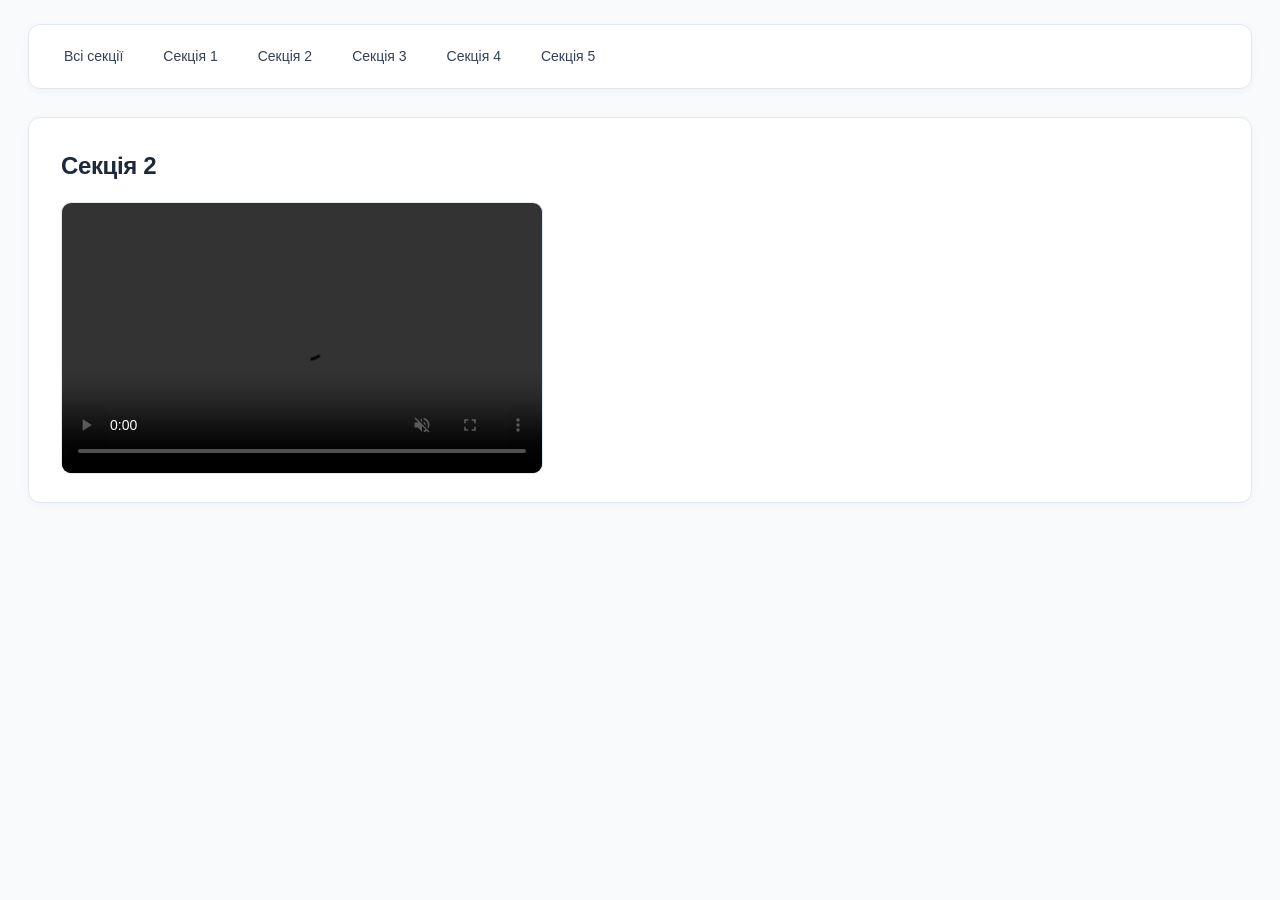
<file: section2/section2.html>
<!DOCTYPE html>
<html lang="uk">
<head>
    <meta charset="UTF-8">
    <title>Секція 2</title>
    <link rel="stylesheet" href="../shared.css">
    <link rel="stylesheet" href="section2.css">
</head>
<body>
    <nav id="main-nav">
        <ul class="main-navigation">
            <li><a href="../index.html">Всі секції</a></li>
            <li><a href="../section1/section1.html">Секція 1</a></li>
            <li><a href="section2.html">Секція 2</a></li>
            <li><a href="../section3/section3.html">Секція 3</a></li>
            <li><a href="../section4/section4.html">Секція 4</a></li>
            <li><a href="../section5/section5.html">Секція 5</a></li>
        </ul>
    </nav>

    <section id="section2">
        <h2>Секція 2</h2>
        <video src="../big_buck_bunny_720p_1mb.mp4" width="480" height="270" autoplay loop muted controls>
            Ваш браузер не підтримує відтворення відео.
        </video>
    </section>
</body>
</html>
</file>
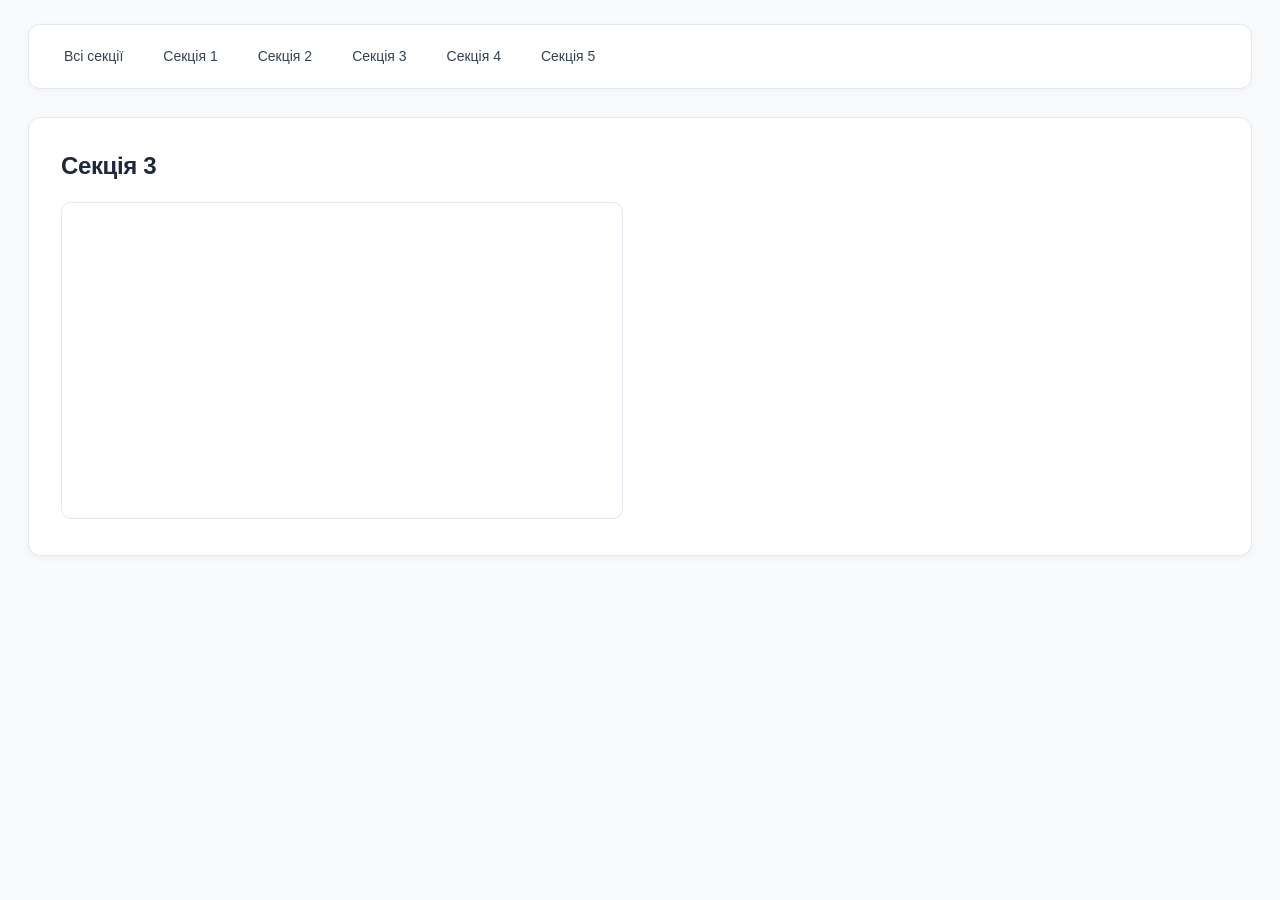
<file: section3/section3.html>
<!DOCTYPE html>
<html lang="uk">
<head>
    <meta charset="UTF-8">
    <title>Секція 3</title>
    <link rel="stylesheet" href="../shared.css">
    <link rel="stylesheet" href="section3.css">
</head>
<body>
    <nav id="main-nav">
        <ul class="main-navigation">
            <li><a href="../index.html">Всі секції</a></li>
            <li><a href="../section1/section1.html">Секція 1</a></li>
            <li><a href="../section2/section2.html">Секція 2</a></li>
            <li><a href="section3.html">Секція 3</a></li>
            <li><a href="../section4/section4.html">Секція 4</a></li>
            <li><a href="../section5/section5.html">Секція 5</a></li>
        </ul>
    </nav>

    <section id="section3">
        <h2>Секція 3</h2>
        <iframe 
            width="560" 
            height="315" 
            src="https://www.youtube.com/embed/iXLxaa2UKbU?start=60&end=70&autoplay=1&mute=1&loop=1&playlist=iXLxaa2UKbU" 
            title="YouTube video player" 
            allow="accelerometer; autoplay; clipboard-write; encrypted-media; gyroscope; picture-in-picture; web-share" 
            referrerpolicy="strict-origin-when-cross-origin" 
            allowfullscreen>
        </iframe>
    </section>
</body>
</html>
</file>
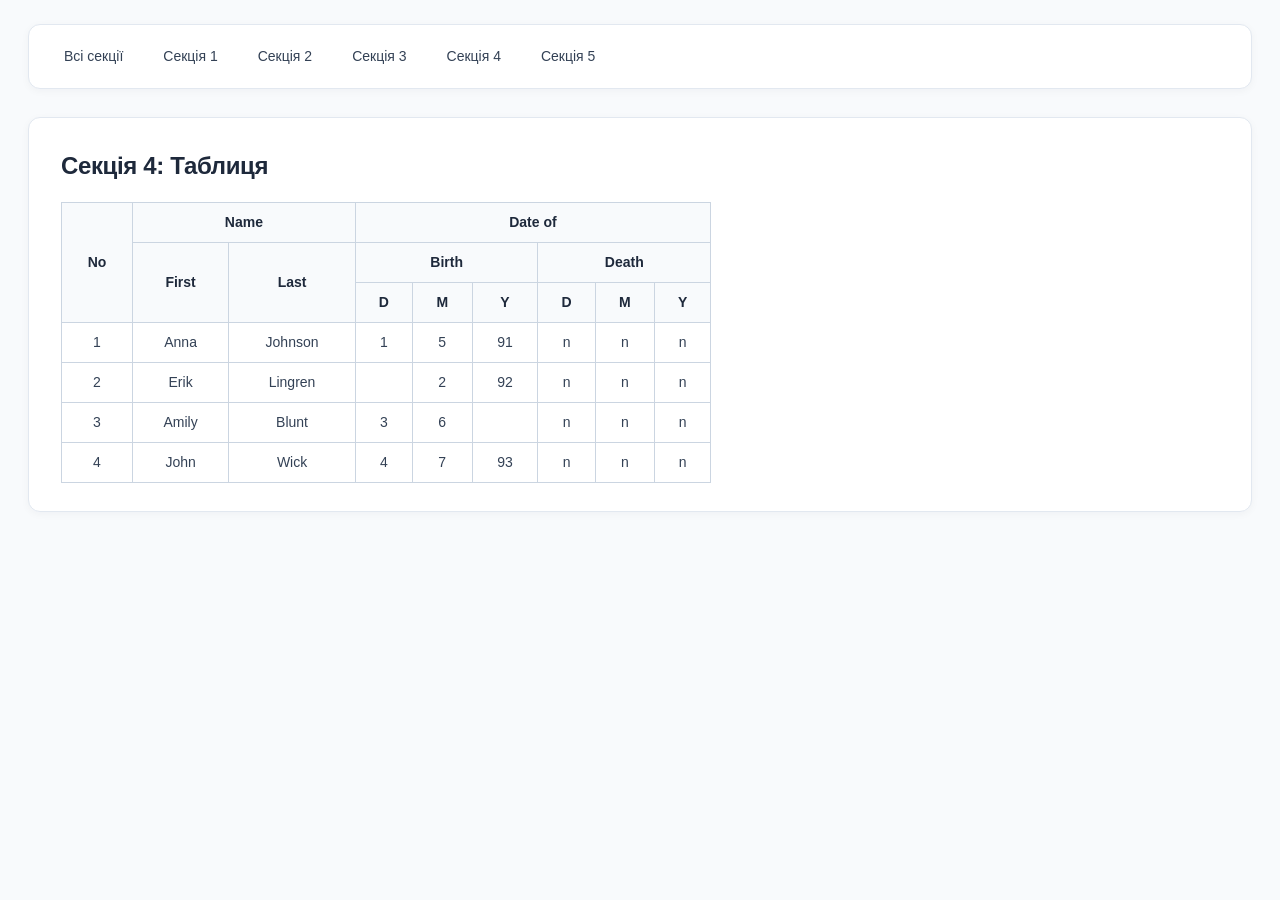
<file: section4/section4.html>
<!DOCTYPE html>
<html lang="uk">
<head>
    <meta charset="UTF-8">
    <title>Секція 4</title>
    <link rel="stylesheet" href="../shared.css">
    <link rel="stylesheet" href="section4.css">
</head>
<body>
    <nav id="main-nav">
        <ul class="main-navigation">
            <li><a href="../index.html">Всі секції</a></li>
            <li><a href="../section1/section1.html">Секція 1</a></li>
            <li><a href="../section2/section2.html">Секція 2</a></li>
            <li><a href="../section3/section3.html">Секція 3</a></li>
            <li><a href="section4.html">Секція 4</a></li>
            <li><a href="../section5/section5.html">Секція 5</a></li>
        </ul>
    </nav>

    <section id="section4">
        <h2>Секція 4: Таблиця</h2>
        <table class="custom-table">
            <thead>
                <tr>
                    <th rowspan="3">No</th>
                    <th colspan="2">Name</th>
                    <th colspan="6">Date of</th>
                </tr>
                <tr>
                    <th rowspan="2">First</th>
                    <th rowspan="2">Last</th>
                    <th colspan="3">Birth</th>
                    <th colspan="3">Death</th>
                </tr>
                <tr>
                    <th>D</th>
                    <th>M</th>
                    <th>Y</th>
                    <th>D</th>
                    <th>M</th>
                    <th>Y</th>
                </tr>
            </thead>
            <tbody>
                <tr>
                    <td>1</td>
                    <td>Anna</td>
                    <td>Johnson</td>
                    <td>1</td>
                    <td>5</td>
                    <td>91</td>
                    <td>n</td>
                    <td>n</td>
                    <td>n</td>
                </tr>
                <tr>
                    <td>2</td>
                    <td>Erik</td>
                    <td>Lingren</td>
                    <td></td>
                    <td>2</td>
                    <td>92</td>
                    <td>n</td>
                    <td>n</td>
                    <td>n</td>
                </tr>
                <tr>
                    <td>3</td>
                    <td>Amily</td>
                    <td>Blunt</td>
                    <td>3</td>
                    <td>6</td>
                    <td></td>
                    <td>n</td>
                    <td>n</td>
                    <td>n</td>
                </tr>
                <tr>
                    <td>4</td>
                    <td>John</td>
                    <td>Wick</td>
                    <td>4</td>
                    <td>7</td>
                    <td>93</td>
                    <td>n</td>
                    <td>n</td>
                    <td>n</td>
                </tr>
            </tbody>
        </table>
    </section>
</body>
</html>
</file>
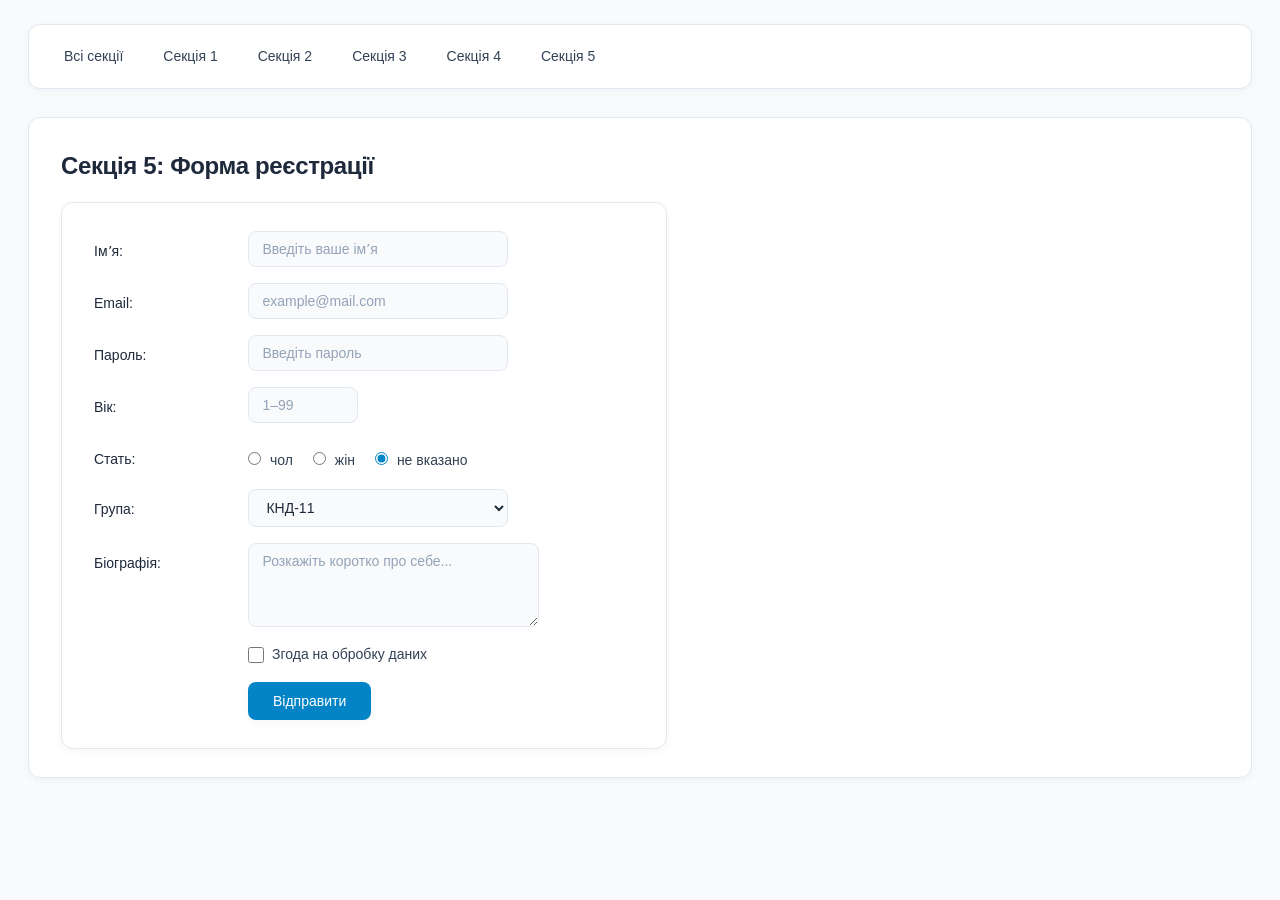
<file: section5/section5.html>
<!DOCTYPE html>
<html lang="uk">
<head>
    <meta charset="UTF-8">
    <title>Секція 5 — Форма</title>
    <link rel="stylesheet" href="../shared.css">
    <link rel="stylesheet" href="section5.css">
</head>
<body>
    <nav id="main-nav">
        <ul class="main-navigation">
            <li><a href="../index.html">Всі секції</a></li>
            <li><a href="../section1/section1.html">Секція 1</a></li>
            <li><a href="../section2/section2.html">Секція 2</a></li>
            <li><a href="../section3/section3.html">Секція 3</a></li>
            <li><a href="../section4/section4.html">Секція 4</a></li>
            <li><a href="section5.html">Секція 5</a></li>
        </ul>
    </nav>

    <section id="section5">
        <h2>Секція 5: Форма реєстрації</h2>
        <form class="registration-form" action="#" method="post">
            <!-- 1. Імʼя -->
            <div class="input-row">
                <label class="wide-label" for="username">Імʼя:</label>
                <input type="text" id="username" name="username" maxlength="20" placeholder="Введіть ваше імʼя" required>
            </div>

            <!-- 2. Email -->
            <div class="input-row">
                <label class="wide-label" for="email">Email:</label>
                <input type="email" id="email" name="email" placeholder="example@mail.com" required>
            </div>

            <!-- 3. Пароль -->
            <div class="input-row">
                <label class="wide-label" for="password">Пароль:</label>
                <input type="password" id="password" name="password" placeholder="Введіть пароль" required>
            </div>

            <!-- 4. Вік -->
            <div class="input-row">
                <label class="wide-label" for="age">Вік:</label>
                <input type="number" id="age" name="age" min="1" max="99" placeholder="1–99">
            </div>

            <!-- 5. Стать (Radio Buttons) -->
            <div class="input-row">
                <label class="wide-label" for="gender-male">Стать:</label>
                <span class="radio-group">
                    <input type="radio" id="gender-male" name="gender" value="male">
                    <label for="gender-male">чол</label>

                    <input type="radio" id="gender-female" name="gender" value="female">
                    <label for="gender-female">жін</label>

                    <input type="radio" id="gender-not-specified" name="gender" value="not_specified" checked>
                    <label for="gender-not-specified">не вказано</label>
                </span>
            </div>

            <!-- 6. Група (Select) -->
            <div class="input-row">
                <label class="wide-label" for="group">Група:</label>
                <select id="group" name="group">
                    <option value="КНД-11">КНД-11</option>
                    <option value="КНД-12">КНД-12</option>
                    <option value="КНД-13">КНД-13</option>
                    <option value="КНД-14">КНД-14</option>
                </select>
            </div>

            <!-- 7. Біографія (Textarea) -->
            <div class="input-row">
                <label class="wide-label" for="bio">Біографія:</label>
                <textarea id="bio" name="bio" rows="4" cols="30" placeholder="Розкажіть коротко про себе..."></textarea>
            </div>

            <!-- 8. Згода на обробку даних (Checkbox) -->
            <div class="input-row checkbox-row">
                <input type="checkbox" id="consent" name="consent" required>
                <label for="consent">Згода на обробку даних</label>
            </div>

            <!-- 9. Кнопка відправки -->
            <div class="input-row submit-row">
                <button type="submit">Відправити</button>
            </div>
        </form>
    </section>
</body>
</html>
</file>
<file: shared.css>
:root {
    /* Фони та поверхні (Airy Backgrounds) */
    --bg-canvas: #F8FAFC;
    --bg-surface: #FFFFFF;
    --bg-subtle: #F1F5F9;

    /* Текст (М'який графітовий та нейтральний сірий) */
    --text-primary: #1E293B;
    --text-body: #334155;
    --text-muted: #64748B;
    --text-subtle: #94A3B8;

    /* Делікатний акцент (Спокійний небесно-блакитний) */
    --accent-primary: #0284C7;
    --accent-hover: #0369A1;
    --accent-soft: #F0F9FF;
    --accent-border: #BAE6FD;

    /* Тонкі межі (1px) */
    --border-light: #E2E8F0;
    --border-hover: #CBD5E1;

    /* Радіуси заокруглень (8–12px) */
    --radius-sm: 8px;
    --radius-md: 10px;
    --radius-lg: 12px;

    /* Відступи */
    --space-xs: 8px;
    --space-sm: 12px;
    --space-md: 20px;
    --space-lg: 32px;

    /* М'які ледь помітні тіні та переходи */
    --shadow-subtle: 0 2px 8px rgba(15, 23, 42, 0.04);
    --shadow-hover: 0 6px 18px rgba(15, 23, 42, 0.07);
    --transition-base: all 0.2s ease;

    /* Типографіка */
    --font-sans: 'Inter', -apple-system, BlinkMacSystemFont, 'Segoe UI', Roboto, sans-serif;
}

html {
    scroll-behavior: smooth;
    font-family: var(--font-sans);
    background-color: var(--bg-canvas);
    color: var(--text-body);
    line-height: 1.65;
}

body {
    max-width: 1280px;
    margin: 0 auto;
    padding: 24px 28px 80px;
}

h1, h2, h3 {
    color: var(--text-primary);
    font-weight: 600;
    letter-spacing: -0.015em;
    margin-top: 0;
    margin-bottom: 16px;
}

section {
    background-color: var(--bg-surface);
    border: 1px solid var(--border-light);
    border-radius: var(--radius-lg);
    padding: 28px 32px;
    margin-bottom: 24px;
    box-shadow: var(--shadow-subtle);
    transition: var(--transition-base);
}

section:hover {
    border-color: var(--border-hover);
    box-shadow: var(--shadow-hover);
}

hr {
    border: none;
    border-top: 1px solid var(--border-light);
    margin: 24px 0;
}

#main-nav {
    background-color: var(--bg-surface);
    border: 1px solid var(--border-light);
    border-radius: var(--radius-lg);
    padding: 12px 20px;
    margin-bottom: 28px;
    box-shadow: var(--shadow-subtle);
}

ul.main-navigation {
    display: flex;
    flex-wrap: wrap;
    gap: 10px;
    list-style-type: none;
    padding: 0;
    margin: 0;
}

ul.main-navigation a {
    display: inline-block;
    text-decoration: none;
    color: var(--text-body);
    font-weight: 500;
    font-size: 14px;
    padding: 7px 14px;
    border-radius: var(--radius-sm);
    border: 1px solid transparent;
    transition: var(--transition-base);
}

ul.main-navigation a:hover {
    color: var(--accent-primary);
    background-color: var(--accent-soft);
    border-color: var(--accent-border);
    transform: translateY(-2px);
}
</file>
<file: section2/section2.css>
video {
    display: block;
    max-width: 100%;
    border-radius: 10px;
    border: 1px solid #E2E8F0;
}
</file>
<file: section3/section3.css>
iframe {
    border: 1px solid #E2E8F0;
    border-radius: 10px;
}
</file>
<file: section4/section4.css>
table.custom-table {
    border-collapse: collapse; 
    width: 650px;             
    text-align: center;
    background-color: #FFFFFF;
    color: #334155;
    font-size: 14px;
}

table.custom-table th {
    background-color: #F8FAFC;
    color: #1E293B;
    font-weight: 600;
}

table.custom-table, 
table.custom-table th, 
table.custom-table td {
    border: 1px solid #CBD5E1;   
    padding: 8px 12px;
}

table.custom-table tbody tr:hover {
    background-color: #F0F9FF;
}
</file>
<file: section5/section5.css>
.registration-form {
    max-width: 540px;
    background-color: var(--bg-surface, #FFFFFF);
    padding: 28px 32px;
    border: 1px solid var(--border-light, #E2E8F0);
    border-radius: var(--radius-lg, 12px);
    box-shadow: var(--shadow-subtle, 0 2px 8px rgba(15, 23, 42, 0.04));
    font-family: var(--font-sans, 'Inter', sans-serif);
    color: var(--text-body, #334155);
}

.input-row {
    margin-bottom: 16px;
}

.wide-label {
    display: inline-block;
    width: 150px;
    font-weight: 500;
    font-size: 14px;
    color: var(--text-primary, #1E293B);
    vertical-align: top;
    padding-top: 9px;
    cursor: pointer;
}

.input-row input[type="text"],
.input-row input[type="email"],
.input-row input[type="password"],
.input-row input[type="number"],
.input-row select,
.input-row textarea {
    padding: 9px 13px;
    border: 1px solid var(--border-light, #E2E8F0);
    border-radius: var(--radius-sm, 8px);
    font-family: inherit;
    font-size: 14px;
    color: var(--text-primary, #1E293B);
    background-color: var(--bg-canvas, #F8FAFC);
    transition: all 0.2s ease;
    box-sizing: border-box;
}

.input-row input::placeholder,
.input-row textarea::placeholder {
    color: var(--text-subtle, #94A3B8);
}

.input-row input[type="text"],
.input-row input[type="email"],
.input-row input[type="password"],
.input-row select {
    width: 260px;
}

.input-row input[type="number"] {
    width: 110px;
}

.input-row textarea {
    vertical-align: top;
    resize: vertical;
}

.input-row input[type="text"]:focus,
.input-row input[type="email"]:focus,
.input-row input[type="password"]:focus,
.input-row input[type="number"]:focus,
.input-row select:focus,
.input-row textarea:focus {
    outline: none;
    border-color: var(--accent-primary, #0284C7);
    background-color: var(--bg-surface, #FFFFFF);
    box-shadow: 0 0 0 3px rgba(2, 132, 199, 0.12);
}

.radio-group {
    display: inline-block;
    padding-top: 8px;
}

.radio-group input[type="radio"] {
    margin: 0 4px 0 0;
    accent-color: var(--accent-primary, #0284C7);
    cursor: pointer;
}

.radio-group label {
    margin-right: 16px;
    font-size: 14px;
    color: var(--text-body, #334155);
    cursor: pointer;
}

.checkbox-row {
    padding-left: 154px;
    display: flex;
    align-items: center;
    gap: 8px;
}

.checkbox-row input[type="checkbox"] {
    width: 16px;
    height: 16px;
    accent-color: var(--accent-primary, #0284C7);
    cursor: pointer;
    margin: 0;
}

.checkbox-row label {
    font-size: 14px;
    color: var(--text-body, #334155);
    cursor: pointer;
    user-select: none;
}

.submit-row {
    padding-left: 154px;
    margin-bottom: 0;
}

.input-row button[type="submit"] {
    padding: 10px 24px;
    background-color: var(--accent-primary, #0284C7);
    color: #FFFFFF;
    font-family: inherit;
    font-size: 14px;
    font-weight: 500;
    border: 1px solid transparent;
    border-radius: var(--radius-sm, 8px);
    cursor: pointer;
    box-shadow: var(--shadow-subtle, 0 2px 8px rgba(15, 23, 42, 0.04));
    transition: all 0.2s ease;
}

.input-row button[type="submit"]:hover {
    background-color: var(--accent-hover, #0369A1);
    transform: translateY(-2px);
    box-shadow: var(--shadow-hover, 0 6px 18px rgba(15, 23, 42, 0.07));
}

.input-row button[type="submit"]:active {
    transform: translateY(0);
}
</file>
